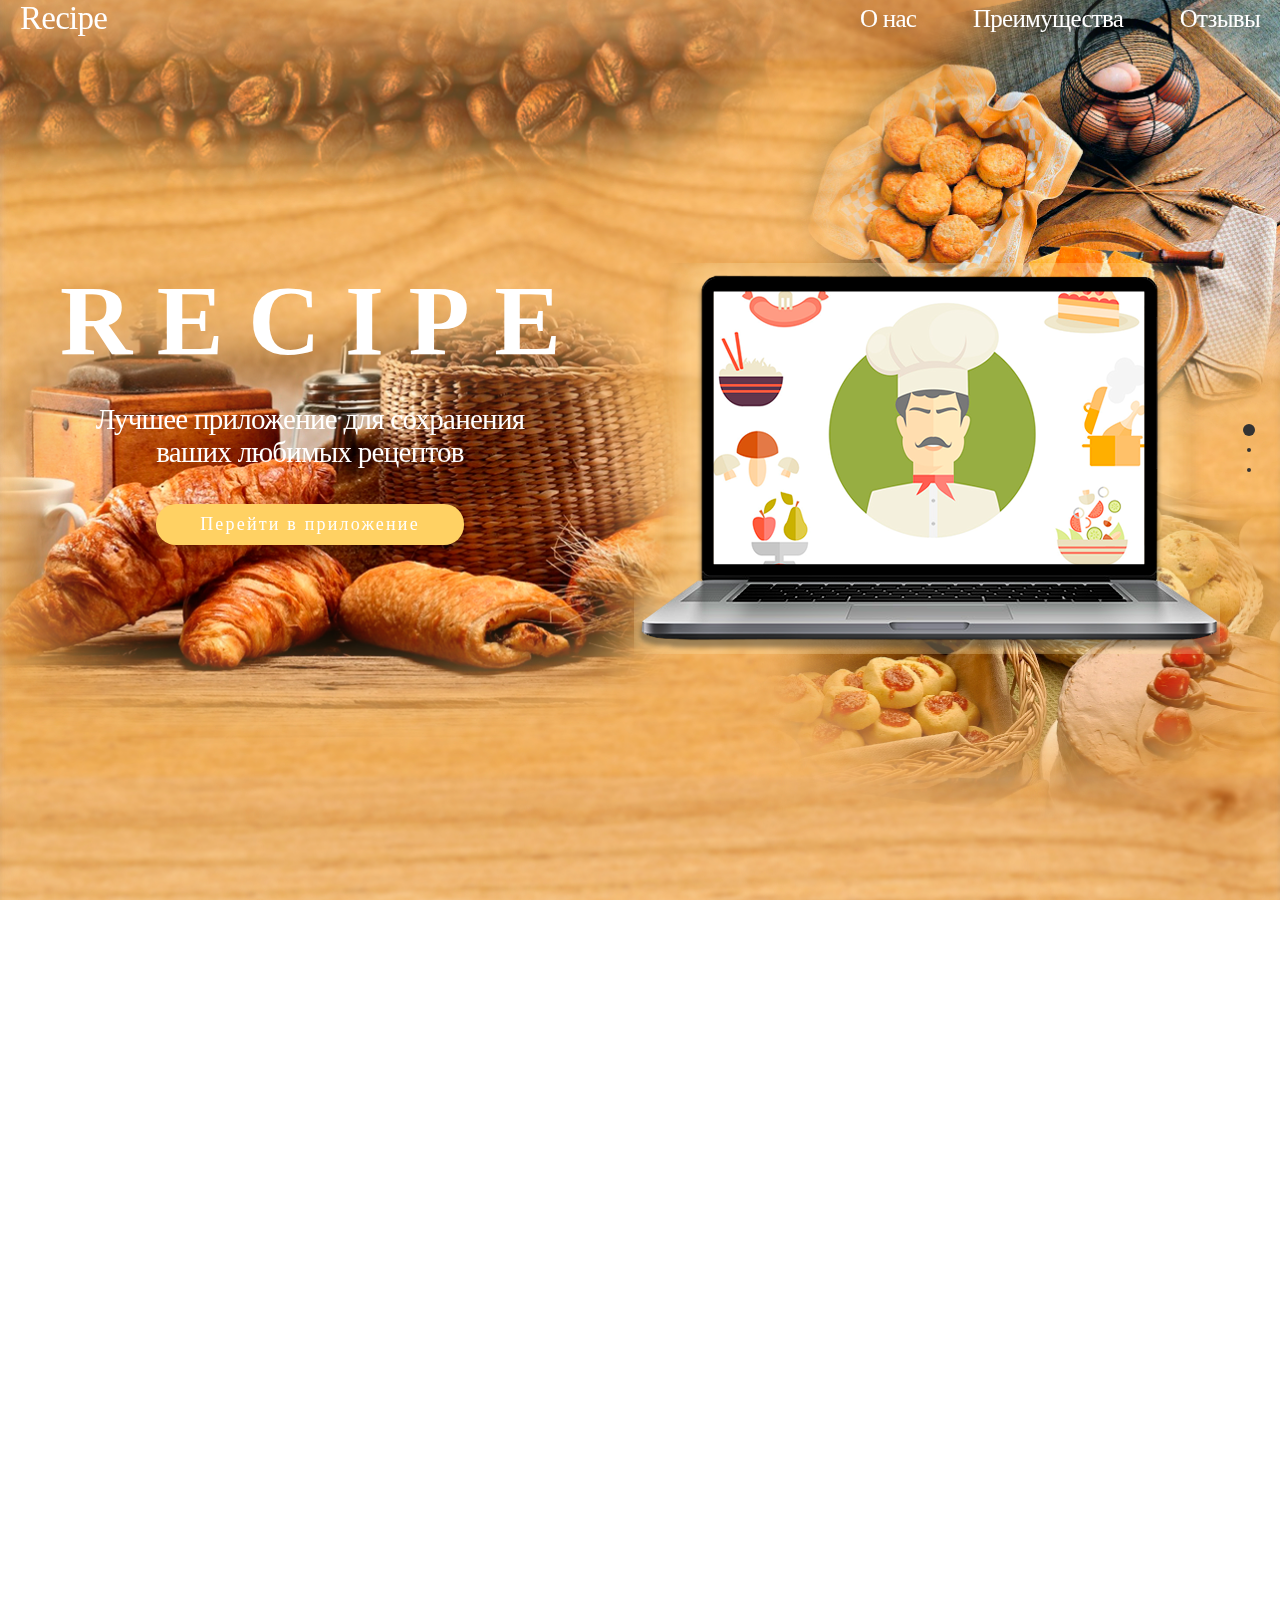
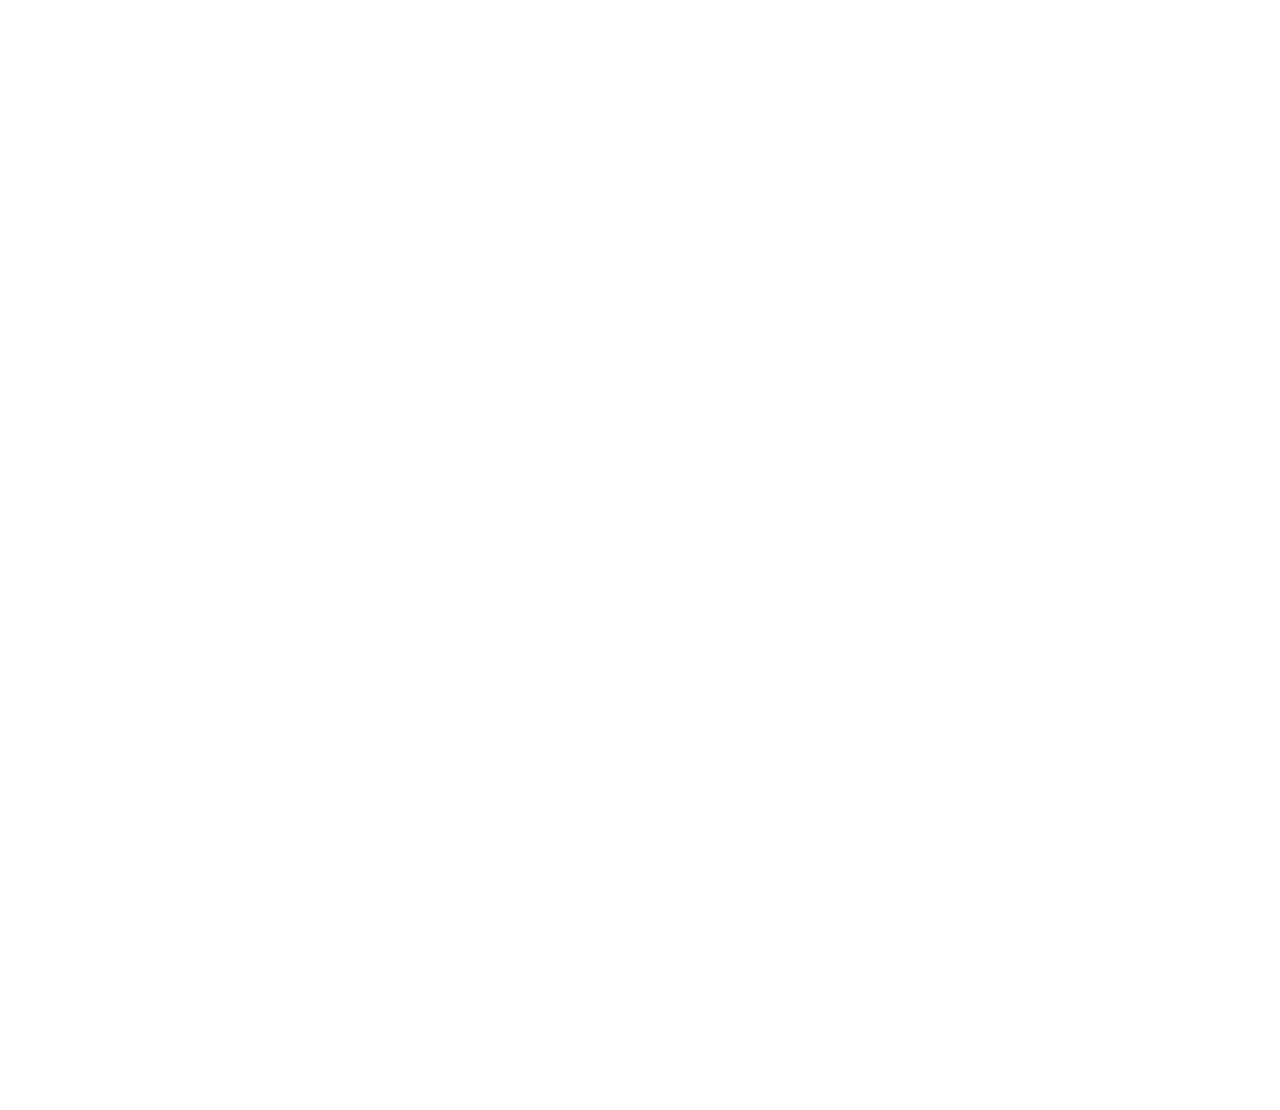
<file: index.html>
<!DOCTYPE html>
<html lang="en">
<head>
	<meta charset="UTF-8">
	<title>Landing</title>
	<meta name="viewport" content="width=device-width, initial-scale=1">
	<link rel="stylesheet" href="css/fullpage.min.css">
	<link rel="stylesheet" href="css/main.css">
</head>
<body>
	<div id="fp-nav" class="fp-right" style="margin-top: -33.5px;">
		<ul>
			<li>
				<a href="#section0" class="active"><span></span></a>
			</li>
			<li>
				<a href="#section1" class=""><span></span></a>
			</li>
			<li>
				<a href="#section3" class=""><span></span></a>
			</li>
		</ul>
	</div>
	<header class="main-section__head">
		<a class="logo-text" href="#">
			Recipe
		</a>
		<nav>
			<ul class="site-list" id="menu">
				<li class="site-list__item">
					<a href="#firstPage">О нас</a>
				</li>
				<li class="site-list__item">
					<a href="#secondPage">Преимущества</a>
				</li>
				<li class="site-list__item">
					<a href="#3rdPage">Отзывы</a>
				</li>
			</ul>
		</nav>
	</header>
	<div id="fullpage">
		<section class="main-section section" id="section0">
			<div class="container">
				<div class="content-wrap">
					<div class="content-block">
						<h1 class="content-block__title">Recipe</h1>
						<p class="content-block__text">
							Лучшее приложение для сохранения<br>
							ваших любимых рецептов
						</p>
						<a class="content-block__button" href="index-app.html">
							Перейти в приложение
						</a>
					</div>
					<div>
						<img src="img/laptop.png" alt="Ноутбук" class="laptop-img">
					</div>
				</div>
			</div>
		</section>
		<section class="features section" id="section1">
			<div class="container">
				<h2 class="features__title">Преимущества</h2>
				<ul class="features-list">
					<li class="features-list__item features-list__item--interface">
						<h3 class="features-list__title">
							УДОБНЫЙ <br>
							ИНТЕРФЕЙС
						</h3>
					</li>
					<li class="features-list__item features-list__item--support">
						<h3 class="features-list__title">
							ПОСТОЯННАЯ<br>
							ПОДДЕРЖКА
						</h3>
					</li>
					<li class="features-list__item features-list__item--adaptive">
						<h3 class="features-list__title">
							АДАПТИВНО ПОД<br>
							РАЗЛИЧНЫЕ УСТРОЙСТВА
						</h3>
					</li>
				</ul>
			</div>
		</section>
		<section class="reviews section" id="section2">
			<div class="container">
				<h2 class="reviews__title">Отзывы</h2>
				<ul class="reviews-list">
					<li class="reviews-list__item">
						<img src="img/face.png" alt="face of author">
						<p class="reviews-list__text">
							Lorem ipsum dolor sit amet, consectetur adipiscing elit, sed do eiusmod tempor incididunt ut labore et dolore magna aliqua. Ut enim ad minim veniam, quis nostrud exercitation ullamco laboris nisi ut aliquip ex ea commodo consequat. 
						</p>
					</li>
					<li class="reviews-list__item">
						<img src="img/face.png" alt="face of author">
						<p class="reviews-list__text">
							Lorem ipsum dolor sit amet, consectetur adipiscing elit, sed do eiusmod tempor incididunt ut labore et dolore magna aliqua. Ut enim ad minim veniam, quis nostrud exercitation ullamco laboris nisi ut aliquip ex ea commodo consequat. 
						</p>
					</li>
					<li class="reviews-list__item">
						<img src="img/face.png" alt="face of author">
						<p class="reviews-list__text">
							Lorem ipsum dolor sit amet, consectetur adipiscing elit, sed do eiusmod tempor incididunt ut labore et dolore magna aliqua. Ut enim ad minim veniam, quis nostrud exercitation ullamco laboris nisi ut aliquip ex ea commodo consequat. 
						</p>
					</li>
				</ul>
			</div>
		</section>
	</div>


	<script src="js/jquery.js"></script>
	<script src="js/fullpage.min.js"></script>
	<script src="js/enquire.min.js"></script>
	<script src="js/main.js"></script>
</body>
</html>
</file>
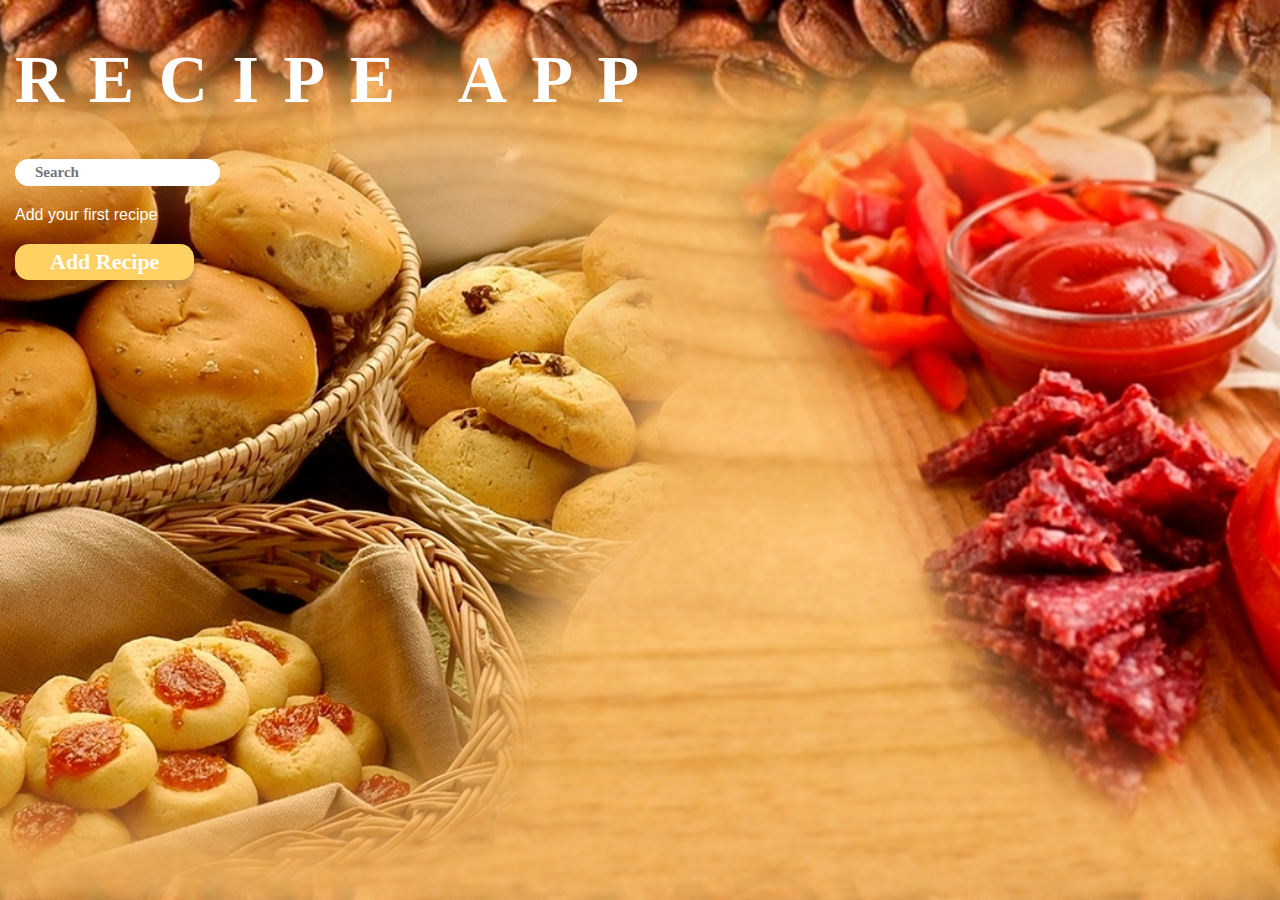
<file: app/index.html>
<!DOCTYPE html>
<html lang="en">

<head>
	<meta charset="UTF-8">
	<title>Recipes app</title>
	<meta name="viewport" content="width=device-width, initial-scale=1">
	<link rel="stylesheet" href="css/main.css">
</head>

<body class="main-page">
	<section class="main-section">
		<h1 class="main-section__title">Recipe App</h1>
		<div class="search-block">
			<input type="text" id="search" class="search-block__input" placeholder="Search">
			<div class="cross" style="display: none;">
				x
				<div class="visually-hidden">
					Стереть поле
				</div>
			</div>
		</div>

		<div id="add-block"></div>

		<button id="add-button" class="main-section__button">Add Recipe</button>
	</section>

	<script src="js/uuidv4.js"></script>
	<script src="js/main-function.js"></script>
	<script src="js/main.js"></script>
</body>

</html>
</file>
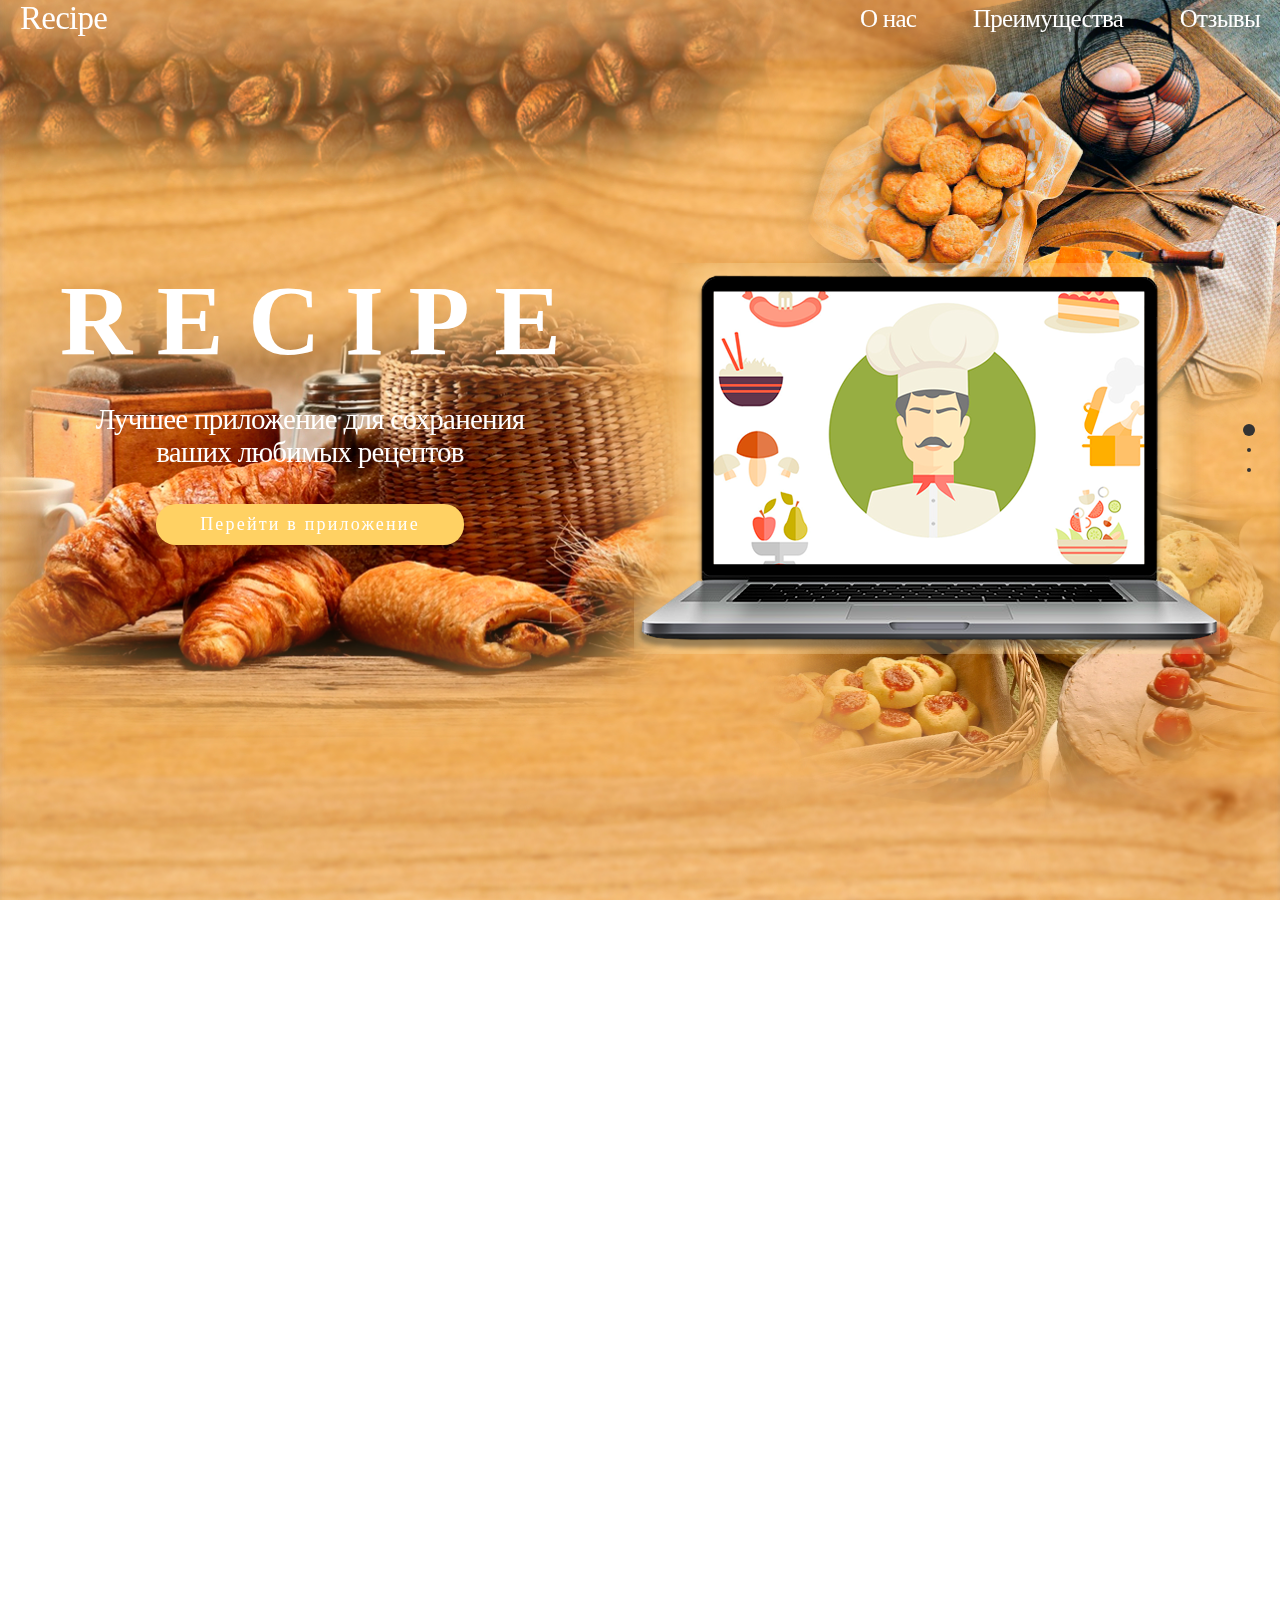
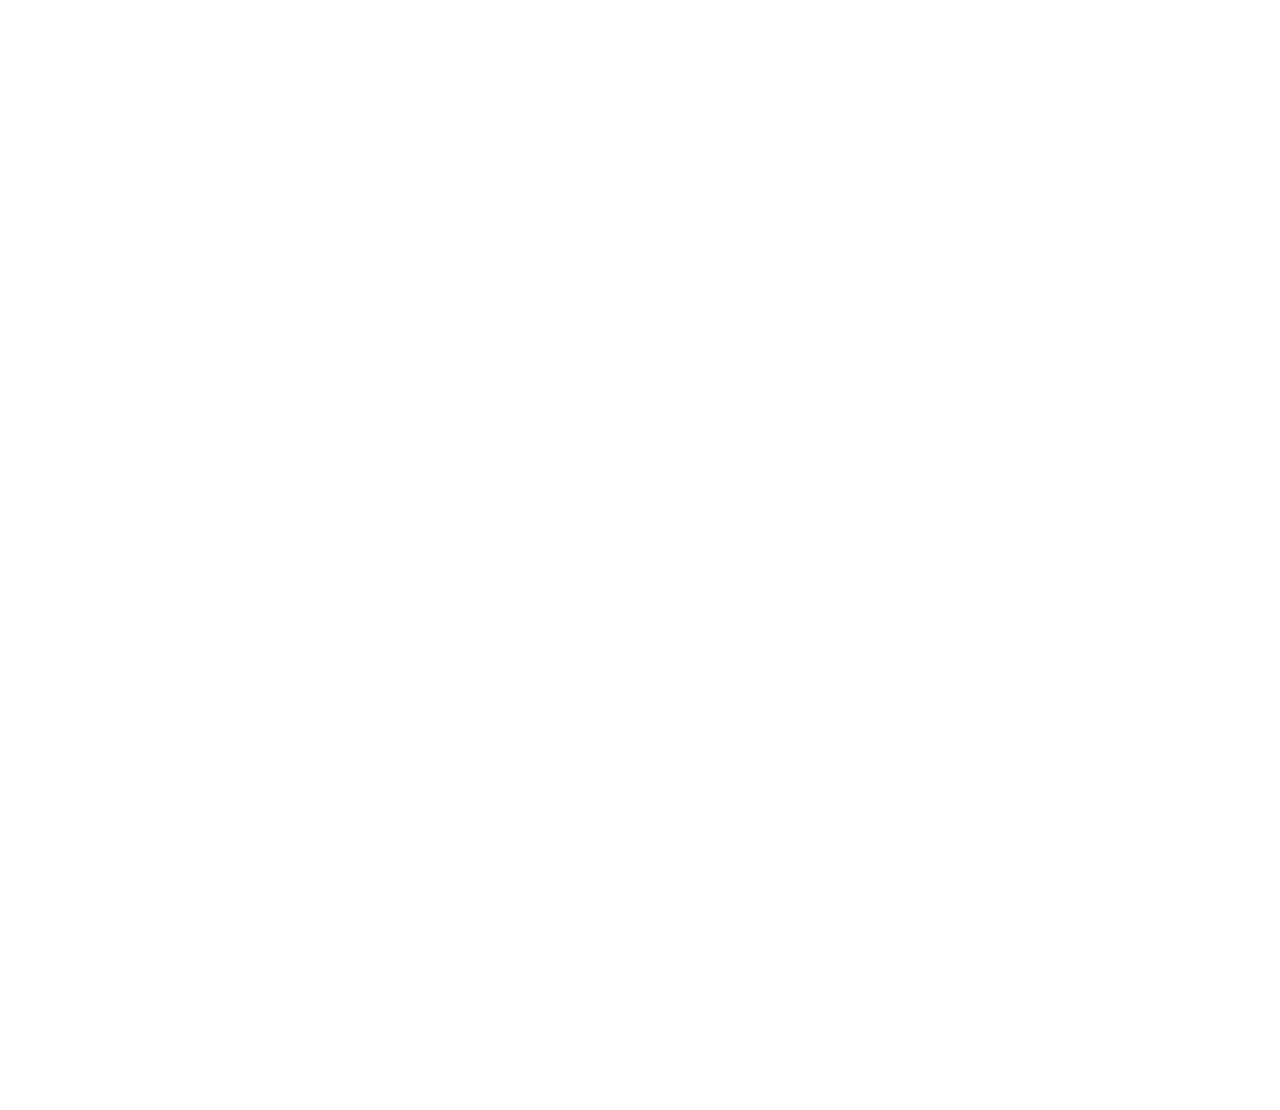
<file: landing/index.html>
<!DOCTYPE html>
<html lang="en">
<head>
	<meta charset="UTF-8">
	<title>Landing</title>
	<meta name="viewport" content="width=device-width, initial-scale=1">
	<link rel="stylesheet" href="css/fullpage.min.css">
	<link rel="stylesheet" href="css/main.css">
</head>
<body>
	<div id="fp-nav" class="fp-right" style="margin-top: -33.5px;">
		<ul>
			<li>
				<a href="#section0" class="active"><span></span></a>
			</li>
			<li>
				<a href="#section1" class=""><span></span></a>
			</li>
			<li>
				<a href="#section3" class=""><span></span></a>
			</li>
		</ul>
	</div>
	<header class="main-section__head">
		<a class="logo-text" href="#">
			Recipe
		</a>
		<nav>
			<ul class="site-list" id="menu">
				<li class="site-list__item">
					<a href="#firstPage">О нас</a>
				</li>
				<li class="site-list__item">
					<a href="#secondPage">Преимущества</a>
				</li>
				<li class="site-list__item">
					<a href="#3rdPage">Отзывы</a>
				</li>
			</ul>
		</nav>
	</header>
	<div id="fullpage">
		<section class="main-section section" id="section0">
			<div class="container">
				<div class="content-wrap">
					<div class="content-block">
						<h1 class="content-block__title">Recipe</h1>
						<p class="content-block__text">
							Лучшее приложение для сохранения<br>
							ваших любимых рецептов
						</p>
						<a class="content-block__button" href="../index.html">
							Перейти в приложение
						</a>
					</div>
					<div>
						<img src="img/laptop.png" alt="Ноутбук" class="laptop-img">
					</div>
				</div>
			</div>
		</section>
		<section class="features section" id="section1">
			<div class="container">
				<h2 class="features__title">Преимущества</h2>
				<ul class="features-list">
					<li class="features-list__item features-list__item--interface">
						<h3 class="features-list__title">
							УДОБНЫЙ <br>
							ИНТЕРФЕЙС
						</h3>
					</li>
					<li class="features-list__item features-list__item--support">
						<h3 class="features-list__title">
							ПОСТОЯННАЯ<br>
							ПОДДЕРЖКА
						</h3>
					</li>
					<li class="features-list__item features-list__item--adaptive">
						<h3 class="features-list__title">
							АДАПТИВНО ПОД<br>
							РАЗЛИЧНЫЕ УСТРОЙСТВА
						</h3>
					</li>
				</ul>
			</div>
		</section>
		<section class="reviews section" id="section2">
			<div class="container">
				<h2 class="reviews__title">Отзывы</h2>
				<ul class="reviews-list">
					<li class="reviews-list__item">
						<img src="img/face.png" alt="face of author">
						<p class="reviews-list__text">
							Lorem ipsum dolor sit amet, consectetur adipiscing elit, sed do eiusmod tempor incididunt ut labore et dolore magna aliqua. Ut enim ad minim veniam, quis nostrud exercitation ullamco laboris nisi ut aliquip ex ea commodo consequat. 
						</p>
					</li>
					<li class="reviews-list__item">
						<img src="img/face.png" alt="face of author">
						<p class="reviews-list__text">
							Lorem ipsum dolor sit amet, consectetur adipiscing elit, sed do eiusmod tempor incididunt ut labore et dolore magna aliqua. Ut enim ad minim veniam, quis nostrud exercitation ullamco laboris nisi ut aliquip ex ea commodo consequat. 
						</p>
					</li>
					<li class="reviews-list__item">
						<img src="img/face.png" alt="face of author">
						<p class="reviews-list__text">
							Lorem ipsum dolor sit amet, consectetur adipiscing elit, sed do eiusmod tempor incididunt ut labore et dolore magna aliqua. Ut enim ad minim veniam, quis nostrud exercitation ullamco laboris nisi ut aliquip ex ea commodo consequat. 
						</p>
					</li>
				</ul>
			</div>
		</section>
	</div>


	<script src="js/jquery.js"></script>
	<script src="js/fullpage.min.js"></script>
	<script src="js/enquire.min.js"></script>
	<script src="js/main.js"></script>
</body>
</html>
</file>
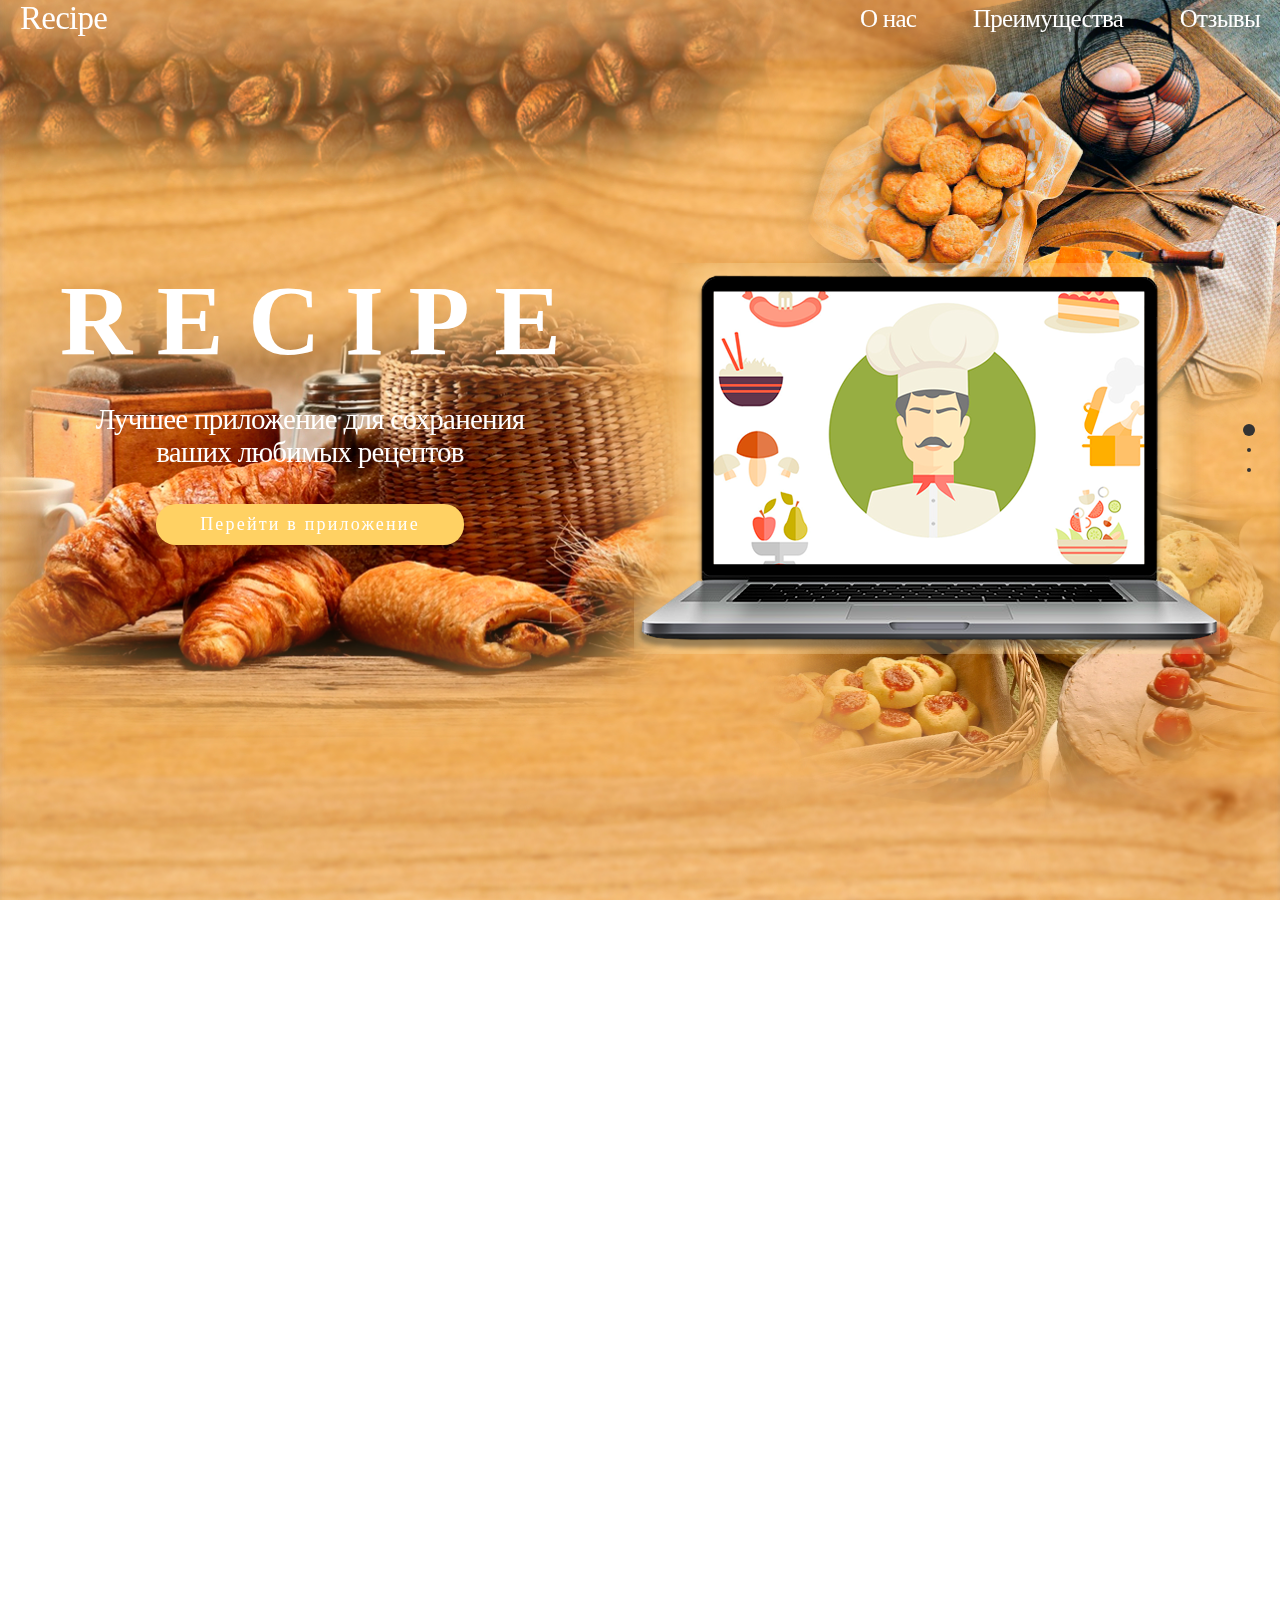
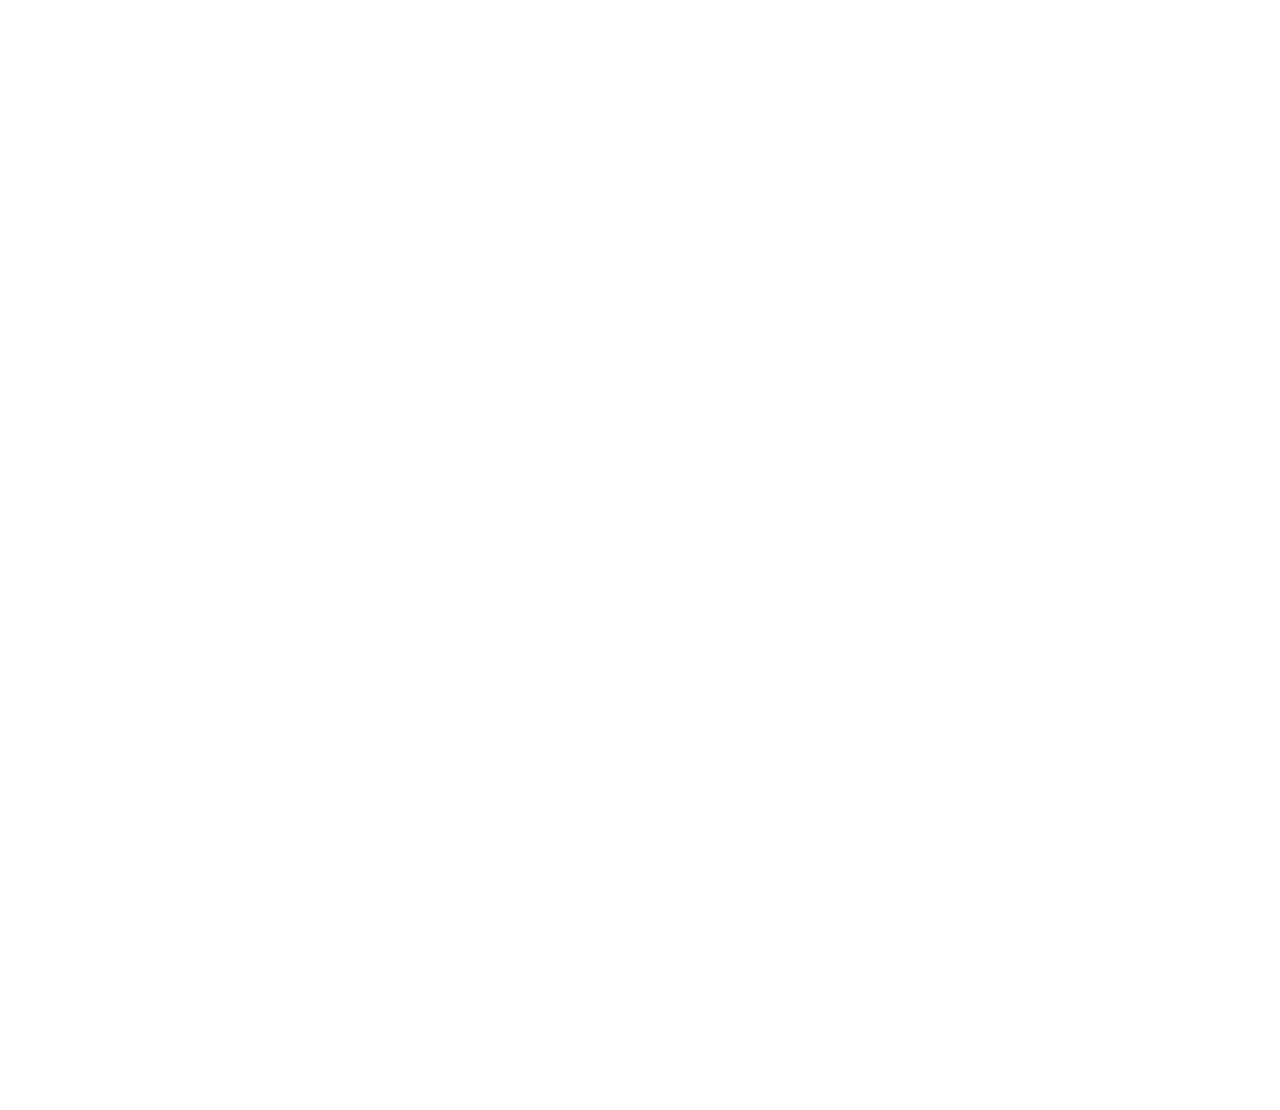
<file: edit.html>
<!DOCTYPE html>
<html lang="en">
<head>
    <meta charset="UTF-8">
    <meta name="viewport" content="width=device-width, initial-scale=1.0">
    <meta http-equiv="X-UA-Compatible" content="ie=edge">
    <link rel="stylesheet" href="css/main-app.css">
    <title>Document</title>
</head>
<body class="edit-page">
    <section class="edit-section">
        <a href="index-app.html" class="edit-section__return">Назад</a>
        <div id="block" class="info-block">
            <input type="text" id="title-text" placeholder="Заголовок">
            <textarea id="steps-area" placeholder="Шаги приготовления"></textarea>
        </div>

        <h2 class="ingr-title">Ингридиенты</h2>

        <div id="ingredients-block"></div>

        <form id="form" class="form-ingr">
            <input type="text" id="create-input" placeholder="Добавить ингридиент" class="form-ingr__input" name='text'>
            <button class="form-ingr__button">Добавить</button>
        </form>

        <h2 class="delete-title">Опасная зона</h2>
        <button id="delete-button">Удалить рецепт</button>
    </section>

    <script src="js/uuidv4.js"></script>
    <script src="js/main-function.js"></script>
    <script src="js/edit-function.js"></script>
    <script src="js/edit.js"></script>
</body>
</html>
</file>
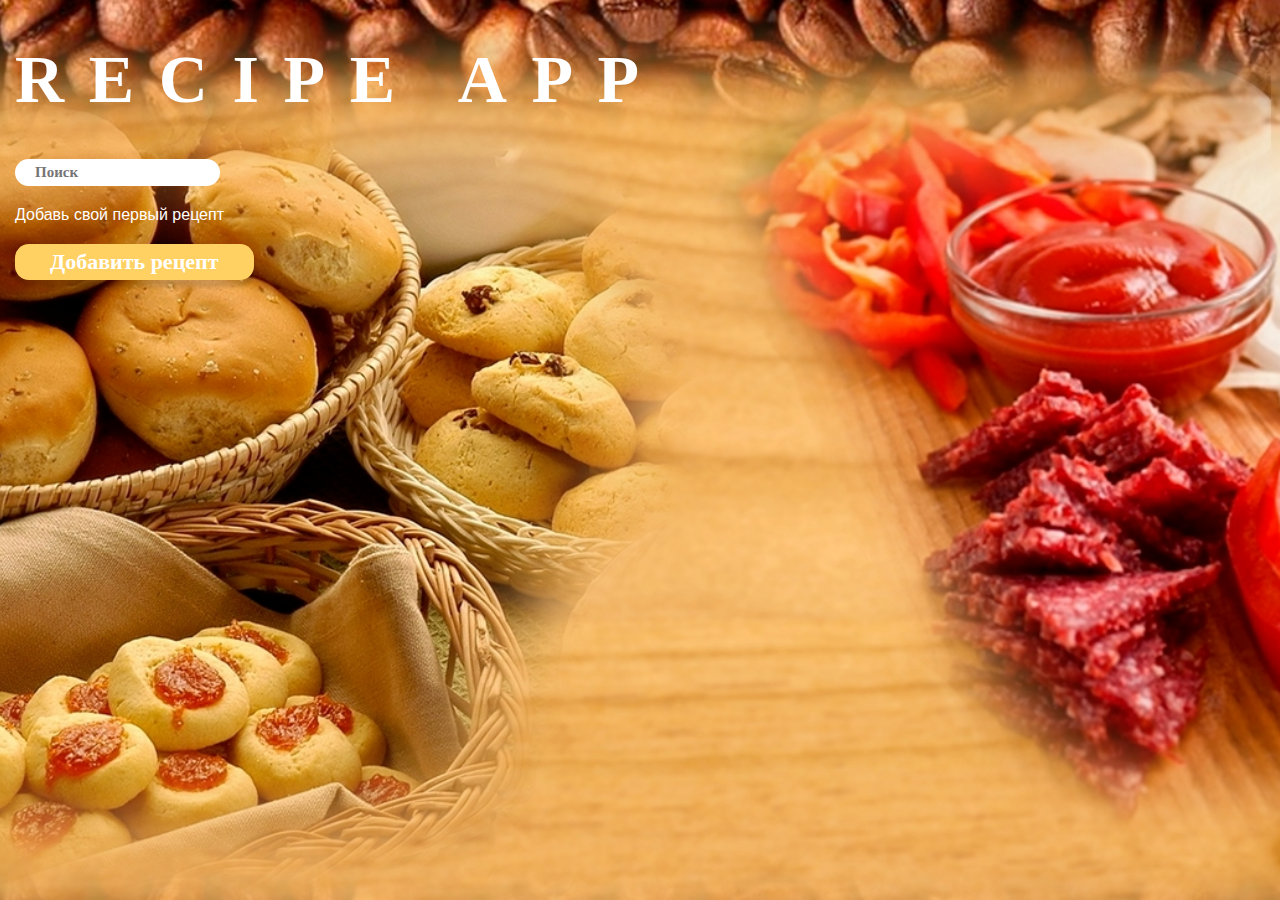
<file: index-app.html>
<!DOCTYPE html>
<html lang="en">

<head>
	<meta charset="UTF-8">
	<title>Recipes app</title>
	<meta name="viewport" content="width=device-width, initial-scale=1">
	<link rel="stylesheet" href="css/main-app.css">
</head>

<body class="main-page">
	<section class="main-section">
		<h1 class="main-section__title">Recipe App</h1>
		<div class="search-block">
			<input type="text" id="search" class="search-block__input" placeholder="Поиск">
			<div class="cross" style="display: none;">
				x
				<div class="visually-hidden">
					Стереть поле
				</div>
			</div>
		</div>

		<div id="add-block"></div>

		<button id="add-button" class="main-section__button">Добавить рецепт</button>
	</section>

	<script src="js/uuidv4.js"></script>
	<script src="js/main-function.js"></script>
	<script src="js/main-app.js"></script>
</body>

</html>
</file>
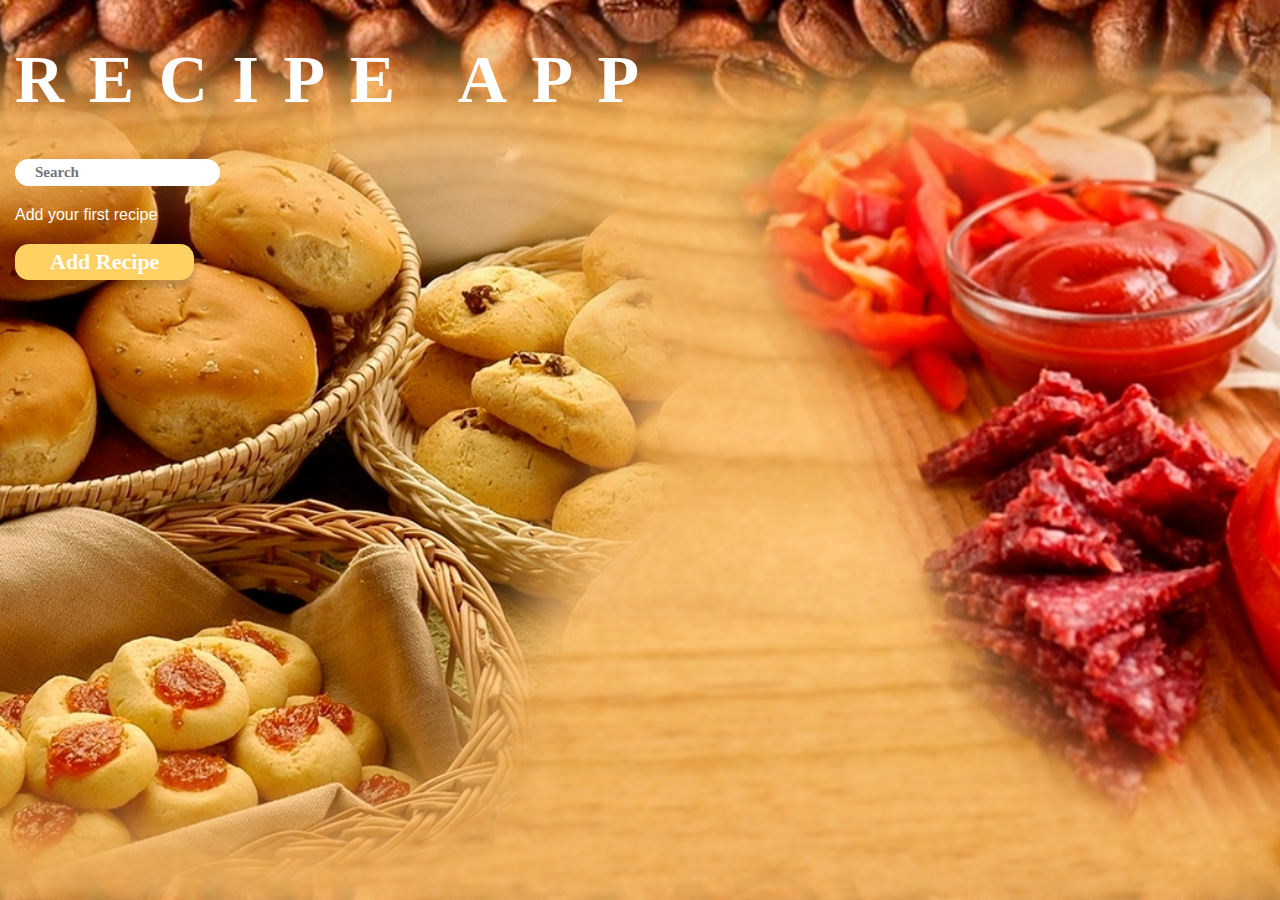
<file: app/edit.html>
<!DOCTYPE html>
<html lang="en">
<head>
    <meta charset="UTF-8">
    <meta name="viewport" content="width=device-width, initial-scale=1.0">
    <meta http-equiv="X-UA-Compatible" content="ie=edge">
    <link rel="stylesheet" href="css/main.css">
    <title>Document</title>
</head>
<body class="edit-page">
    <section class="edit-section">
        <a href="index.html" class="edit-section__return">Back</a>
        <div id="block" class="info-block">
            <input type="text" id="title-text" placeholder="Title">
            <textarea id="steps-area" placeholder="Steps"></textarea>
        </div>

        <h2 class="ingr-title">Ingredients</h2>

        <div id="ingredients-block"></div>

        <form id="form" class="form-ingr">
            <input type="text" id="create-input" placeholder="Add ingredients" class="form-ingr__input" name='text'>
            <button class="form-ingr__button">Add</button>
        </form>

        <h2 class="delete-title">Danger zone</h2>
        <button id="delete-button">Delete recipe</button>
    </section>

    <script src="js/uuidv4.js"></script>
    <script src="js/main-function.js"></script>
    <script src="js/edit-function.js"></script>
    <script src="js/edit.js"></script>
</body>
</html>
</file>
<file: css/main.css>
html,
body {
	margin: 0px;
	padding: 0px;
	font-family: 'Waverly CF', 'Arial', sans-serif;
	font-weight: normal;
	background: #fff;
	color: #fff;
}

* {
	flex-wrap: wrap;
}

html {
	box-sizing: border-box;
}

.visually-hidden:not(:focus):not(:active),
input[type="checkbox"].visually-hidden,
input[type="radio"].visually-hidden {
	position: absolute;
	width: 1px;
	height: 1px;
	margin: -1px;
	border: 0;
	padding: 0;
	white-space: nowrap;
	-webkit-clip-path: inset(100%);
	clip-path: inset(100%);
	clip: rect(0 0 0 0);
	overflow: hidden;
}

h1,
h2,
h3,
h4,
h5,
h6 {
	margin: 0;
}

*,
*::before,
*::after {
	box-sizing: inherit;
}

p {
	margin: 0;
}

a {
	text-decoration: none;
}

ul {
	margin: 0;
	padding: 0;
	list-style: none;
}

.container {
	width: 1160px;
	margin: 0 auto;
}

img {
	height: auto;
	max-width: 100%;
}

.main-section {
	background: url('../img/main-bg.jpg') center center no-repeat;
	background-size: cover;
	padding-top: 10px;
}

.main-section__head {
	display: flex;
	justify-content: space-between;
	align-items: center;
	padding: 0 20px;
	width: 100%;
	position: fixed;
	z-index: 2;
}

.logo-text {
	color: #fff;
	font-family: "Waverly CF";
	font-size: 33px;
	font-weight: 500;
	letter-spacing: -0.73px;
}

.main-section__head nav {
	height: 100%;
}

.site-list {
	display: flex;
	justify-content: space-between;
	width: 400px;
}

.site-list__item a {
	text-shadow: 0 5px 8px rgba(0, 0, 0, 0.25);
	color: #fff;
	font-family: "Waverly CF";
	font-size: 25px;
	font-weight: 500;
	letter-spacing: -0.73px;
}

.content-block {
	width: 500px;
	text-align: center;
}

.content-wrap {
	display: flex;
	justify-content: space-between;
	width: 100%;
}

.content-block__title {
	color: #fff;
	font-family: "Waverly CF";
	font-size: 100px;
	font-weight: 700;
	text-transform: uppercase;
	letter-spacing: 24.64px;
	margin-bottom: 25px;
}

.content-block__text {
	font-family: "Waverly CF - Demi Bold";
	font-size: 29px;
	font-weight: 400;
	letter-spacing: -0.73px;
	margin-bottom: 35px;
}

.content-block__button {
	display: block;
	padding: 10px 40px;
	box-shadow: 0 6px 4px 1px rgba(0, 0, 0, 0.16);
	border-radius: 20px;
	width: 308px;
	background-color: #ffd163;
	border: none;
	margin: 0 auto;
	color: #fff;
	font-family: "Waverly CF - Demi Bold";
	font-size: 18px;
	font-weight: 400;
	letter-spacing: 2.19px;
	cursor: pointer;
}

.features {
	text-align: center;
	background: #d6d6d6;
	background: url('../img/features.jpg') center center no-repeat;
	background-size: cover;
}

.features__title {
	color: #fff;
	font-family: "Waverly CF";
	font-size: 59px;
	font-weight: 700;
	letter-spacing: 14.37px;
	margin-bottom: 50px;
}

.features-list {
	display: flex;
	justify-content: space-between;
}

.features-list__item {
	width: 30%;
}

.features-list__item--interface::before {
	content: '';
	display: block;
	background: url('../img/interface.png') center center no-repeat;
	height: 135px;
}

.features-list__item--support::before {
	content: '';
	display: block;
	background: url('../img/support.png') center center no-repeat;
	height: 135px;
}

.features-list__item--adaptive::before {
	content: '';
	display: block;
	background: url('../img/adaptive.png') center center no-repeat;
	height: 135px;
}

.features-list__text {
	color: #ffff;
	font-family: "Waverly CF";
	font-size: 25px;
	font-weight: 500;

}

.features-list__title {
	color: #fff;
	font-family: "Waverly CF";
	font-size: 20px;
	font-weight: 700;
	margin-top: 10px;
}

.reviews {
	background: url('../img/reviews-bg.jpg') center center no-repeat;
	background-size: cover;
	text-align: center;
}

.reviews__title {
	color: #fff;
	font-family: "Waverly CF";
	font-size: 58px;
	font-weight: 700;
	letter-spacing: 14.37px;
	margin-bottom: 50px;
}

.reviews-list {
	display: flex;
	justify-content: space-between;
}

.reviews-list img {
	margin-bottom: 15px;
}

.reviews-list__item {
	width: 30%;
	color: #fff;
	font-family: "Waverly CF";
	font-size: 20px;
	font-weight: 500;
	padding: 20px;
	border: 1px solid #fff;
	background-color: rgba(0, 0, 0, 0.7);
}

.reviews-list__item img {
	background: #fff;
	border-radius: 50%;
	margin: 0 auto;
}

.reviews-list__text {
	margin-top: 20px;
}

@media (max-width: 1160px) {
	.container {
		width: 100%;
		padding: 0 15px;
	}

	.laptop-img {
		width: 450px;
	}
}

@media (max-width: 1100px) {
	.laptop-img {
		display: none;
	}
}

@media (max-width: 775px) {
	#fp-nav,
	.main-section__head {
		display: none;
		
	}

	.section {
		padding: 100px 0;
	}

	.content-block {
		margin: 0 auto;
	}
} 

@media (max-width: 770px) {
	.features-list__item,
	.reviews-list__item {
		width: 45%;
	}

	.features-list__item:last-child,
	.reviews-list__item:last-child {
		width: 100%;
		margin-top: 40px;
	}
}

@media (max-width: 670px) {
	.logo,
	nav {
		display: none;
	}

	.content-wrap {
		justify-content: center;
	}
}

@media (max-width: 610px) {
	.content-block__title {
		letter-spacing: 7px;
		font-size: 60px;
	}

	.content-block__text {
		font-size: 20px;
	}

	.features__title {
		font-size: 30px;
		letter-spacing: 5px;
	}

	.features-list__item,
	.reviews-list__item {
		width: 100%;
		margin-top: 40px;
	}

	.content-block__button {
		width: 290px;
		font-size: 17px;
	}
}
</file>
<file: app/css/main.css>
html,
body {
    margin: 0px;
    padding: 0px;
    font-family: 'Waverly CF', 'Arial', sans-serif;
    font-weight: normal;
    background: #fff;
    color: #fff;
}

* {
    flex-wrap: wrap;
}

html {
    box-sizing: border-box;
}

.visually-hidden:not(:focus):not(:active),
input[type="checkbox"].visually-hidden,
input[type="radio"].visually-hidden {
    position: absolute;
    width: 1px;
    height: 1px;
    margin: -1px;
    border: 0;
    padding: 0;
    white-space: nowrap;
    -webkit-clip-path: inset(100%);
    clip-path: inset(100%);
    clip: rect(0 0 0 0);
    overflow: hidden;
}

h1,
h2,
h3,
h4,
h5,
h6 {
    margin: 0;
}

*,
*::before,
*::after {
    box-sizing: inherit;
}

p {
    margin: 0;
}

a {
    text-decoration: none;
}

ul {
    margin: 0;
    padding: 0;
    list-style: none;
}

.container {
    width: 1160px;
    margin: 0 auto;
}

img {
    height: auto;
    max-width: 100%;
}

section {
    height: 100vh;
    padding: 0 15px;
    padding-top: 40px;
}

.main-page {
    background: url('../img/main-bg.jpg') center center no-repeat;
    background-size: cover;
}

.main-section__title {
    color: #fff;
    font-family: "Waverly CF";
    font-size: 68px;
    font-weight: 700;
    text-transform: uppercase;
    letter-spacing: 24.64px;
    margin-bottom: 40px;
}

.search-block {
    position: relative;
    width: 205px;
}

.search-block__input {
    width: 100%;
    height: 27px;
    border-radius: 14px;
    background-color: #fff;
    border: none;
    padding-left: 20px;
    color: #fff;
    font-family: "Waverly CF";
    font-size: 15px;
    font-weight: 700;
    color: #bababa;
    margin-bottom: 20px;
    color: #000;
}

.cross {
    position: absolute;
    top: 10px;
    right: 10px;
    line-height: 5px;
    height: 10px;
    width: 10px;
    color: #000;
    cursor: pointer;
}

.main-section__button {
    padding: 5px 35px;
    box-shadow: 0 6px 4px 1px rgba(0, 0, 0, 0.16);
    border-radius: 14px;
    background-color: #ffd163;
    margin-top: 20px;
    border: none;
    color: #fff;
    font-family: "Waverly CF";
    font-size: 22px;
    font-weight: 700;
    cursor: pointer;
}

.recipe-card {
    border: 1px solid #000;
    padding: 10px;
    background-color: rgba(175, 175, 175, 0.8); 
    margin-bottom: 20px;
    border-radius: 10px;
}

.recipe-card:last-child {
    margin-bottom: 0;
}

.recipe-card a {
    color: #000;
}

.recipe-card p {
    margin-top: 10px;
}

@media (max-width: 700px) {
    .main-section__title {
        font-size: 40px;
        letter-spacing: 12px;
    }
}

.edit-page {
  background: url('../img/main-bg.jpg') center center no-repeat;
  background-size: cover;
}

.edit-section__return {
    color: #fff;
    font-family: "Waverly CF";
    font-size: 28px;
    font-weight: 700;
}

.info-block {
    display: flex;
    flex-direction: column;
    margin-top: 35px;
    width: 220px;
    margin-bottom: 35px;
}

.info-block input,
.info-block textarea {
    color: #000;
    font-family: "Waverly CF";
    font-size: 15px;
    font-weight: 700;
    padding-left: 9px;
    width: 100%;
}

.info-block input {
    height: 26px;
    border-radius: 6px;
    border: 1px solid #f0f0f0;
    background-color: #fff;
    opacity: 0.98;
    margin-bottom: 15px;
}

.info-block textarea {
    height: 77px;
    border-radius: 6px;
    border: 1px solid #f0f0f0;
    background-color: #fff;
    opacity: 0.98;
}

.ingr-title {
    color: #fff;
    font-family: "Waverly CF";
    font-size: 28px;
    font-weight: 700;
    margin-bottom: 10px;
}

#ingredients-block div {
    display: flex;
    margin-bottom: 15px;
}

#ingredients-block div:last-child {
    margin-bottom: 0;
}

#ingredients-block p {
    margin: 0 10px;
}

#ingredients-block button {
    cursor: pointer;
    padding: 0 10px;
    box-shadow: 0 6px 4px 1px rgba(0, 0, 0, 0.16);
    border-radius: 5px;
    background-color: #ffd163;
    color: #fff;
    font-family: "Waverly CF";
    font-size: 14px;
    font-weight: 700;
    border: none;
}

.form-ingr {
    display: flex;
    margin-top: 10px;
    margin-bottom: 20px;
}

.form-ingr__input {
    width: 212px;
    height: 26px;
    border-radius: 6px;
    border: 1px solid #f0f0f0;
    background-color: #fff;
    padding-left: 9px;
    margin-right: 15px;
    color: #000;
}

.form-ingr__button {
    padding: 0 10px;
    cursor: pointer;
    box-shadow: 0 6px 4px 1px rgba(0, 0, 0, 0.16);
    border-radius: 5px;
    background-color: #ffd163;
    color: #fff;
    font-family: "Waverly CF";
    font-size: 22px;
    font-weight: 700;
    border: none;
}

.delete-title {
    margin-bottom: 20px;
}

#delete-button {
    cursor: pointer;
    padding: 4px 10px;
    box-shadow: 0 6px 4px 1px rgba(0, 0, 0, 0.16);
    border-radius: 5px;
    background-color: #ffd163;
    color: #fff;
    font-family: "Waverly CF";
    font-size: 14px;
    font-weight: 700;
    border: none;
}
</file>
<file: landing/css/main.css>
html,
body {
	margin: 0px;
	padding: 0px;
	font-family: 'Waverly CF', 'Arial', sans-serif;
	font-weight: normal;
	background: #fff;
	color: #fff;
}

* {
	flex-wrap: wrap;
}

html {
	box-sizing: border-box;
}

.visually-hidden:not(:focus):not(:active),
input[type="checkbox"].visually-hidden,
input[type="radio"].visually-hidden {
	position: absolute;
	width: 1px;
	height: 1px;
	margin: -1px;
	border: 0;
	padding: 0;
	white-space: nowrap;
	-webkit-clip-path: inset(100%);
	clip-path: inset(100%);
	clip: rect(0 0 0 0);
	overflow: hidden;
}

h1,
h2,
h3,
h4,
h5,
h6 {
	margin: 0;
}

*,
*::before,
*::after {
	box-sizing: inherit;
}

p {
	margin: 0;
}

a {
	text-decoration: none;
}

ul {
	margin: 0;
	padding: 0;
	list-style: none;
}

.container {
	width: 1160px;
	margin: 0 auto;
}

img {
	height: auto;
	max-width: 100%;
}

.main-section {
	background: url('../img/main-bg.jpg') center center no-repeat;
	background-size: cover;
	padding-top: 10px;
}

.main-section__head {
	display: flex;
	justify-content: space-between;
	align-items: center;
	padding: 0 20px;
	width: 100%;
	position: fixed;
	z-index: 2;
}

.logo-text {
	color: #fff;
	font-family: "Waverly CF";
	font-size: 33px;
	font-weight: 500;
	letter-spacing: -0.73px;
}

.main-section__head nav {
	height: 100%;
}

.site-list {
	display: flex;
	justify-content: space-between;
	width: 400px;
}

.site-list__item a {
	text-shadow: 0 5px 8px rgba(0, 0, 0, 0.25);
	color: #fff;
	font-family: "Waverly CF";
	font-size: 25px;
	font-weight: 500;
	letter-spacing: -0.73px;
}

.content-block {
	width: 500px;
	text-align: center;
}

.content-wrap {
	display: flex;
	justify-content: space-between;
	width: 100%;
}

.content-block__title {
	color: #fff;
	font-family: "Waverly CF";
	font-size: 100px;
	font-weight: 700;
	text-transform: uppercase;
	letter-spacing: 24.64px;
	margin-bottom: 25px;
}

.content-block__text {
	font-family: "Waverly CF - Demi Bold";
	font-size: 29px;
	font-weight: 400;
	letter-spacing: -0.73px;
	margin-bottom: 35px;
}

.content-block__button {
	display: block;
	padding: 10px 40px;
	box-shadow: 0 6px 4px 1px rgba(0, 0, 0, 0.16);
	border-radius: 20px;
	width: 308px;
	background-color: #ffd163;
	border: none;
	margin: 0 auto;
	color: #fff;
	font-family: "Waverly CF - Demi Bold";
	font-size: 18px;
	font-weight: 400;
	letter-spacing: 2.19px;
	cursor: pointer;
}

.features {
	text-align: center;
	background: #d6d6d6;
	background: url('../img/features.jpg') center center no-repeat;
	background-size: cover;
}

.features__title {
	color: #fff;
	font-family: "Waverly CF";
	font-size: 59px;
	font-weight: 700;
	letter-spacing: 14.37px;
	margin-bottom: 50px;
}

.features-list {
	display: flex;
	justify-content: space-between;
}

.features-list__item {
	width: 30%;
}

.features-list__item--interface::before {
	content: '';
	display: block;
	background: url('../img/interface.png') center center no-repeat;
	height: 135px;
}

.features-list__item--support::before {
	content: '';
	display: block;
	background: url('../img/support.png') center center no-repeat;
	height: 135px;
}

.features-list__item--adaptive::before {
	content: '';
	display: block;
	background: url('../img/adaptive.png') center center no-repeat;
	height: 135px;
}

.features-list__text {
	color: #ffff;
	font-family: "Waverly CF";
	font-size: 25px;
	font-weight: 500;

}

.features-list__title {
	color: #fff;
	font-family: "Waverly CF";
	font-size: 20px;
	font-weight: 700;
	margin-top: 10px;
}

.reviews {
	background: url('../img/reviews-bg.jpg') center center no-repeat;
	background-size: cover;
	text-align: center;
}

.reviews__title {
	color: #fff;
	font-family: "Waverly CF";
	font-size: 58px;
	font-weight: 700;
	letter-spacing: 14.37px;
	margin-bottom: 50px;
}

.reviews-list {
	display: flex;
	justify-content: space-between;
}

.reviews-list img {
	margin-bottom: 15px;
}

.reviews-list__item {
	width: 30%;
	color: #fff;
	font-family: "Waverly CF";
	font-size: 20px;
	font-weight: 500;
	padding: 20px;
	border: 1px solid #fff;
	background-color: rgba(0, 0, 0, 0.7);
}

.reviews-list__item img {
	background: #fff;
	border-radius: 50%;
	margin: 0 auto;
}

.reviews-list__text {
	margin-top: 20px;
}

@media (max-width: 1160px) {
	.container {
		width: 100%;
		padding: 0 15px;
	}

	.laptop-img {
		width: 450px;
	}
}

@media (max-width: 1100px) {
	.laptop-img {
		display: none;
	}
}

@media (max-width: 775px) {
	#fp-nav,
	.main-section__head {
		display: none;
		
	}

	.section {
		padding: 100px 0;
	}

	.content-block {
		margin: 0 auto;
	}
} 

@media (max-width: 770px) {
	.features-list__item,
	.reviews-list__item {
		width: 45%;
	}

	.features-list__item:last-child,
	.reviews-list__item:last-child {
		width: 100%;
		margin-top: 40px;
	}
}

@media (max-width: 670px) {
	.logo,
	nav {
		display: none;
	}

	.content-wrap {
		justify-content: center;
	}
}

@media (max-width: 610px) {
	.content-block__title {
		letter-spacing: 7px;
		font-size: 60px;
	}

	.content-block__text {
		font-size: 20px;
	}

	.features__title {
		font-size: 30px;
		letter-spacing: 5px;
	}

	.features-list__item,
	.reviews-list__item {
		width: 100%;
		margin-top: 40px;
	}

	.content-block__button {
		width: 290px;
		font-size: 17px;
	}
}
</file>
<file: css/main-app.css>
html,
body {
    margin: 0px;
    padding: 0px;
    font-family: 'Waverly CF', 'Arial', sans-serif;
    font-weight: normal;
    background: #fff;
    color: #fff;
}

* {
    flex-wrap: wrap;
}

html {
    box-sizing: border-box;
}

.visually-hidden:not(:focus):not(:active),
input[type="checkbox"].visually-hidden,
input[type="radio"].visually-hidden {
    position: absolute;
    width: 1px;
    height: 1px;
    margin: -1px;
    border: 0;
    padding: 0;
    white-space: nowrap;
    -webkit-clip-path: inset(100%);
    clip-path: inset(100%);
    clip: rect(0 0 0 0);
    overflow: hidden;
}

h1,
h2,
h3,
h4,
h5,
h6 {
    margin: 0;
}

*,
*::before,
*::after {
    box-sizing: inherit;
}

p {
    margin: 0;
}

a {
    text-decoration: none;
}

ul {
    margin: 0;
    padding: 0;
    list-style: none;
}

.container {
    width: 1160px;
    margin: 0 auto;
}

img {
    height: auto;
    max-width: 100%;
}

section {
    height: 100vh;
    padding: 0 15px;
    padding-top: 40px;
}

.main-page {
    background: url('../img/main-bg2.jpg') center center no-repeat;
    background-size: cover;
}

.main-section__title {
    color: #fff;
    font-family: "Waverly CF";
    font-size: 68px;
    font-weight: 700;
    text-transform: uppercase;
    letter-spacing: 24.64px;
    margin-bottom: 40px;
}

.search-block {
    position: relative;
    width: 205px;
}

.search-block__input {
    width: 100%;
    height: 27px;
    border-radius: 14px;
    background-color: #fff;
    border: none;
    padding-left: 20px;
    color: #fff;
    font-family: "Waverly CF";
    font-size: 15px;
    font-weight: 700;
    color: #bababa;
    margin-bottom: 20px;
    color: #000;
}

.cross {
    position: absolute;
    top: 10px;
    right: 10px;
    line-height: 5px;
    height: 10px;
    width: 10px;
    color: #000;
    cursor: pointer;
}

.main-section__button {
    padding: 5px 35px;
    box-shadow: 0 6px 4px 1px rgba(0, 0, 0, 0.16);
    border-radius: 14px;
    background-color: #ffd163;
    margin-top: 20px;
    border: none;
    color: #fff;
    font-family: "Waverly CF";
    font-size: 22px;
    font-weight: 700;
    cursor: pointer;
}

.recipe-card {
    border: 1px solid #000;
    padding: 10px;
    background-color: rgba(175, 175, 175, 0.8); 
    margin-bottom: 20px;
    border-radius: 10px;
}

.recipe-card:last-child {
    margin-bottom: 0;
}

.recipe-card a {
    color: #000;
}

.recipe-card p {
    margin-top: 10px;
}

@media (max-width: 700px) {
    .main-section__title {
        font-size: 40px;
        letter-spacing: 12px;
    }
}

.edit-page {
  background: url('../img/main-bg.jpg') center center no-repeat;
  background-size: cover;
}

.edit-section__return {
    color: #fff;
    font-family: "Waverly CF";
    font-size: 28px;
    font-weight: 700;
}

.info-block {
    display: flex;
    flex-direction: column;
    margin-top: 35px;
    width: 220px;
    margin-bottom: 35px;
}

.info-block input,
.info-block textarea {
    color: #000;
    font-family: "Waverly CF";
    font-size: 15px;
    font-weight: 700;
    padding-left: 9px;
    width: 100%;
}

.info-block input {
    height: 26px;
    border-radius: 6px;
    border: 1px solid #f0f0f0;
    background-color: #fff;
    opacity: 0.98;
    margin-bottom: 15px;
}

.info-block textarea {
    height: 77px;
    border-radius: 6px;
    border: 1px solid #f0f0f0;
    background-color: #fff;
    opacity: 0.98;
}

.ingr-title {
    color: #fff;
    font-family: "Waverly CF";
    font-size: 28px;
    font-weight: 700;
    margin-bottom: 10px;
}

#ingredients-block div {
    display: flex;
    margin-bottom: 15px;
}

#ingredients-block div:last-child {
    margin-bottom: 0;
}

#ingredients-block p {
    margin: 0 10px;
}

#ingredients-block button {
    cursor: pointer;
    padding: 0 10px;
    box-shadow: 0 6px 4px 1px rgba(0, 0, 0, 0.16);
    border-radius: 5px;
    background-color: #ffd163;
    color: #fff;
    font-family: "Waverly CF";
    font-size: 14px;
    font-weight: 700;
    border: none;
}

.form-ingr {
    display: flex;
    margin-top: 10px;
    margin-bottom: 20px;
}

.form-ingr__input {
    width: 212px;
    height: 26px;
    border-radius: 6px;
    border: 1px solid #f0f0f0;
    background-color: #fff;
    padding-left: 9px;
    margin-right: 15px;
    color: #000;
}

.form-ingr__button {
    padding: 0 10px;
    cursor: pointer;
    box-shadow: 0 6px 4px 1px rgba(0, 0, 0, 0.16);
    border-radius: 5px;
    background-color: #ffd163;
    color: #fff;
    font-family: "Waverly CF";
    font-size: 22px;
    font-weight: 700;
    border: none;
}

.delete-title {
    margin-bottom: 20px;
}

#delete-button {
    cursor: pointer;
    padding: 4px 10px;
    box-shadow: 0 6px 4px 1px rgba(0, 0, 0, 0.16);
    border-radius: 5px;
    background-color: #ffd163;
    color: #fff;
    font-family: "Waverly CF";
    font-size: 14px;
    font-weight: 700;
    border: none;
}
</file>
